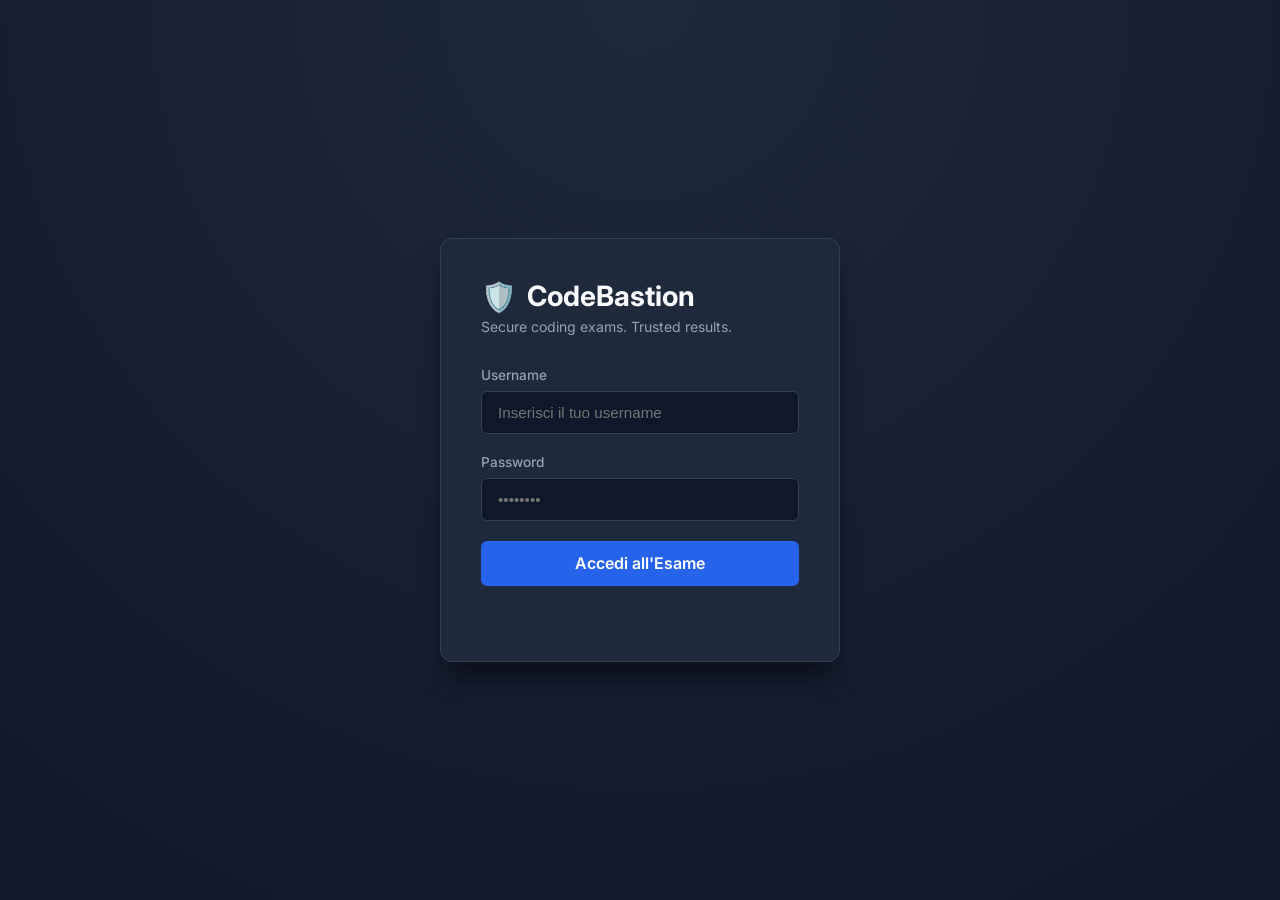
<file: index.html>
<!doctype html>
<html lang="it">
    <head>
        <meta charset="UTF-8" />
        <meta name="viewport" content="width=device-width, initial-scale=1.0" />
        <title>CodeBastion — Secure coding exams. Trusted results.</title>

        <!-- Google Fonts -->
        <link rel="preconnect" href="https://fonts.googleapis.com">
        <link rel="preconnect" href="https://fonts.gstatic.com" crossorigin>
        <link href="https://fonts.googleapis.com/css2?family=Inter:wght@400;500;600;700&family=JetBrains+Mono:wght@400;500&display=swap" rel="stylesheet">

        <link rel="stylesheet" href="css/style.css" />

        <!-- Pyodide and Dependencies  -->
        <script src="lib/pyodide/pyodide.js"></script>
        <script src="lib/jszip.min.js"></script>
        <script src="lib/crypto-js.min.js"></script>

        <!-- Monaco Editor (Locale) -->
        <script src="lib/monaco/vs/loader.js"></script>
    </head>

    <body>
        <!-- Schermata di Login -->
        <div id="start-screen" class="auth-container">
            <div class="auth-card">
                <div class="brand-logo">
                    <span class="shield-icon">🛡️</span>
                    <h1>CodeBastion</h1>
                </div>
                <p class="subtitle">Secure coding exams. Trusted results.</p>
                
                <form id="login-form" onsubmit="return false;">
                    <div class="form-group">
                        <label for="username">Username</label>
                        <input id="username" type="text" placeholder="Inserisci il tuo username" autocomplete="off" />
                    </div>
                    
                    <div class="form-group">
                        <label for="password">Password</label>
                        <input id="password" type="password" placeholder="••••••••" />
                    </div>

                    <button id="login-btn" class="btn btn-primary btn-block">
                        <span>Accedi all'Esame</span>
                    </button>

                    <div id="login-error" class="error-message"></div>
                </form>
            </div>
        </div>

        <!-- Schermata Esame (IDE Layout) -->
        <div id="exam-screen" class="ide-container" hidden>
            <!-- Top Navbar / Info Bar -->
            <header class="ide-header">
                <div class="brand-mini">
                    <span class="shield-icon">🛡️</span>
                    <span class="brand-name">CodeBastion</span>
                </div>

                <div class="status-bar">
                    <div class="status-item">
                        <span class="status-label">Candidato</span>
                        <strong id="display-name" class="status-value">—</strong>
                    </div>

                    <div class="status-item">
                        <span class="status-label">Tempo Rimanente</span>
                        <strong id="timer" class="status-value timer-badge">00:00:00</strong>
                    </div>

                    <div class="status-item">
                        <span class="status-label">Focus Perso</span>
                        <strong id="focus-count" class="status-value warning-badge">0</strong>
                    </div>

                    <div class="status-item">
                        <span class="status-label">Python Environment</span>
                        <strong id="python-status" class="status-value status-pill offline">🔴 Not Ready</strong>
                    </div>
                </div>
            </header>

            <!-- Main IDE Workspace -->
            <main class="ide-workspace">
                <!-- Editor Panel -->
                <section class="panel editor-panel">
                    <div class="panel-header">
                        <span class="panel-title">📄 main.py</span>
                        <div class="panel-actions">
                            <button id="run-btn" class="btn btn-success btn-sm">▶ Esegui</button>
                            <button id="save-btn" class="btn btn-secondary btn-sm">💾 Salva</button>
                            <button id="submit-btn" class="btn btn-danger btn-sm">🚀 Consegna</button>
                        </div>
                    </div>
                    <div id="editor" class="editor-container"></div>
                </section>

                <!-- Console / Output Panel -->
                <section id="output" class="panel output-panel">
                    <div class="panel-header">
                        <span class="panel-title">🖥 Console Output</span>
                    </div>
                    <pre id="console-output" class="console-body" placeholder="L'output del tuo codice apparirà qui..."></pre>
                    <div class="output-container">
                        <pre id="output"></pre>
                        
                        <!-- Riga di input integrata nel terminale (nascosta di default) -->
                        <div id="terminal-input-row" class="terminal-input-row" hidden style="display: none;">
                            <span class="terminal-prompt-symbol">&gt;</span>
                            <input id="terminal-input-field" type="text" autocomplete="off" placeholder="Scrivi e premi Invio..." onkeydown="handleTerminalKeyDown(event)">
                        </div>
                    </div>
                </section>
            </main>
        </div>

        <!-- Overlay di Avviso Focus -->
        <div id="warning" class="warning-overlay" hidden style="display: none;">
            <div class="warning-modal">
                <div class="warning-icon">⚠️</div>
                <h2>ATTENZIONE!</h2>
                <p>Hai abbandonato la finestra dell'esame.<br />L'evento è stato registrato nei log di sicurezza.</p>
            </div>
        </div>

        <audio id="alert-sound">
            <source src="assets/beep.mp3" type="audio/mpeg" />
        </audio>

        <script src="js/timer.js"></script>
        <script src="js/storage.js"></script>
        <script src="js/monitor.js"></script>
        <script src="js/editor.js"></script>
        <script src="js/auth.js"></script>

        <script src="js/python.js"></script>
        <script src="js/config.js"></script>
        <script src="js/crypto.js"></script>
        <script src="js/zip.js"></script>

        <script src="js/app.js"></script>
    </body>
</html>
</file>
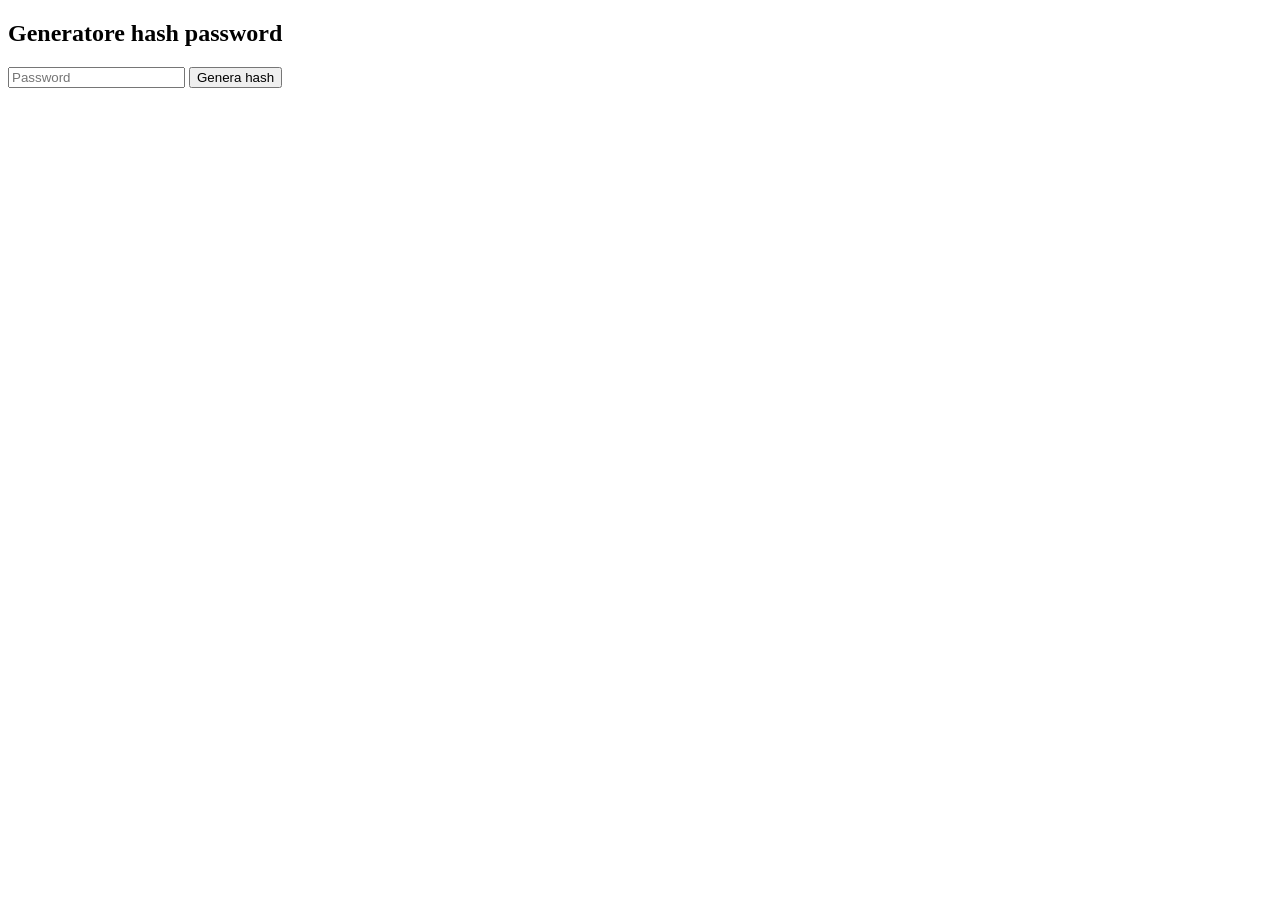
<file: generate_hash.html>
<!DOCTYPE html>
<html>
<head>
<title>Generatore SHA-256</title>
</head>

<body>

<h2>Generatore hash password</h2>

<input id="password" type="password" placeholder="Password">

<button onclick="generate()">
Genera hash
</button>

<p id="result"></p>


<script>

async function sha256(message){

    const data =
        new TextEncoder()
        .encode(message);


    const hashBuffer =
        await crypto.subtle.digest(
            "SHA-256",
            data
        );


    return Array.from(
        new Uint8Array(hashBuffer)
    )
    .map(
        b =>
        b.toString(16)
        .padStart(2,"0")
    )
    .join("");

}


async function generate(){

    const password =
        document
        .getElementById("password")
        .value;


    const hash =
        await sha256(password);


    document
    .getElementById("result")
    .innerText =
        hash;

}

</script>

</body>
</html>
</file>
<file: css/style.css>
/* ==========================================================================
   CodeBastion - Modern Dark Theme
   ========================================================================== */

:root {
    --bg-dark: #0f172a;
    --bg-card: #1e293b;
    --bg-panel: #182232;
    --bg-input: #0f172a;
    
    --border-color: #334155;
    --border-focus: #3b82f6;

    --text-main: #f8fafc;
    --text-muted: #94a3b8;
    
    --primary: #2563eb;
    --primary-hover: #1d4ed8;
    --success: #10b981;
    --success-hover: #059669;
    --danger: #ef4444;
    --danger-hover: #dc2626;
    --warning: #f59e0b;

    --font-sans: 'Inter', system-ui, -apple-system, sans-serif;
    --font-mono: 'JetBrains Mono', Consolas, monospace;
}

* {
    box-sizing: border-box;
    margin: 0;
    padding: 0;
}

body {
    font-family: var(--font-sans);
    background-color: var(--bg-dark);
    color: var(--text-main);
    height: 100vh;
    overflow: hidden;
}

/* ==========================================================================
   1. Auth / Login Screen
   ========================================================================== */

.auth-container {
    display: flex;
    justify-content: center;
    align-items: center;
    height: 100vh;
    background: radial-gradient(circle at top, #1e293b 0%, #0f172a 100%);
}

.auth-card {
    background: var(--bg-card);
    border: 1px solid var(--border-color);
    padding: 2.5rem;
    border-radius: 12px;
    width: 100%;
    max-width: 400px;
    box-shadow: 0 20px 25px -5px rgba(0, 0, 0, 0.5);
}

.brand-logo {
    display: flex;
    align-items: center;
    gap: 10px;
    margin-bottom: 0.25rem;
}

.brand-logo h1 {
    font-size: 1.75rem;
    font-weight: 700;
    color: var(--text-main);
}

.shield-icon {
    font-size: 1.8rem;
}

.subtitle {
    color: var(--text-muted);
    font-size: 0.875rem;
    margin-bottom: 2rem;
}

.form-group {
    margin-bottom: 1.25rem;
    display: flex;
    flex-direction: column;
    gap: 0.5rem;
}

.form-group label {
    font-size: 0.85rem;
    font-weight: 500;
    color: var(--text-muted);
}

.form-group input {
    background: var(--bg-input);
    border: 1px solid var(--border-color);
    color: var(--text-main);
    padding: 0.75rem 1rem;
    border-radius: 6px;
    font-size: 0.95rem;
    outline: none;
    transition: border-color 0.2s;
}

.form-group input:focus {
    border-color: var(--border-focus);
}

.error-message {
    color: var(--danger);
    font-size: 0.85rem;
    margin-top: 1rem;
    text-align: center;
    min-height: 1.2rem;
}

/* ==========================================================================
   2. Buttons
   ========================================================================== */

.btn {
    font-family: var(--font-sans);
    font-weight: 600;
    border: none;
    border-radius: 6px;
    cursor: pointer;
    padding: 0.6rem 1.2rem;
    font-size: 0.875rem;
    transition: all 0.15s ease-in-out;
    display: inline-flex;
    align-items: center;
    justify-content: center;
    gap: 6px;
}

.btn-block {
    width: 100%;
    padding: 0.8rem;
    font-size: 1rem;
}

.btn-primary { background: var(--primary); color: white; }
.btn-primary:hover { background: var(--primary-hover); }

.btn-success { background: var(--success); color: white; }
.btn-success:hover { background: var(--success-hover); }

.btn-secondary { background: #475569; color: white; }
.btn-secondary:hover { background: #334155; }

.btn-danger { background: var(--danger); color: white; }
.btn-danger:hover { background: var(--danger-hover); }

.btn-sm { padding: 0.4rem 0.8rem; font-size: 0.8rem; }

/* ==========================================================================
   3. IDE Workspace Layout
   ========================================================================== */

.ide-container {
    display: flex;
    flex-direction: column;
    height: 100vh;
}

.ide-header {
    background: var(--bg-card);
    border-bottom: 1px solid var(--border-color);
    padding: 0.75rem 1.5rem;
    display: flex;
    justify-content: space-between;
    align-items: center;
}

.brand-mini {
    display: flex;
    align-items: center;
    gap: 8px;
    font-weight: 700;
    font-size: 1.1rem;
}

.status-bar {
    display: flex;
    gap: 1.5rem;
    align-items: center;
}

.status-item {
    display: flex;
    flex-direction: column;
    align-items: flex-end;
    font-size: 0.75rem;
    color: var(--text-muted);
}

.status-value {
    font-size: 0.9rem;
    color: var(--text-main);
    font-family: var(--font-mono);
}

.timer-badge {
    color: var(--border-focus);
    font-weight: 600;
}

.warning-badge {
    color: var(--warning);
}

.status-pill {
    font-size: 0.75rem;
    padding: 2px 8px;
    border-radius: 12px;
    background: #334155;
}

/* Workspace Panels */

.ide-workspace {
    display: grid;
    grid-template-rows: 1fr 220px;
    flex: 1;
    gap: 8px;
    padding: 8px;
    background: var(--bg-dark);
}

.panel {
    background: var(--bg-panel);
    border: 1px solid var(--border-color);
    border-radius: 8px;
    display: flex;
    flex-direction: column;
    overflow: hidden;
}

.panel-header {
    background: var(--bg-card);
    padding: 0.5rem 1rem;
    border-bottom: 1px solid var(--border-color);
    display: flex;
    justify-content: space-between;
    align-items: center;
}

.panel-title {
    font-size: 0.85rem;
    font-weight: 600;
    color: var(--text-muted);
}

.panel-actions {
    display: flex;
    gap: 8px;
}

.editor-container {
    flex: 1;
    width: 100%;
    height: 100%;
}

.output-panel {
    background: #090d16;
}

.console-body {
    padding: 1rem;
    font-family: var(--font-mono);
    font-size: 0.875rem;
    color: #38bdf8;
    overflow-y: auto;
    flex: 1;
    white-space: pre-wrap;
}

.terminal-input-row {
    display: flex;
    align-items: center;
    gap: 8px;
    padding: 8px 12px;
    background-color: rgba(15, 23, 42, 0.6);
    border-top: 1px solid var(--border-color, #334155);
    font-family: 'JetBrains Mono', Consolas, monospace;
}

.terminal-prompt-symbol {
    color: #38bdf8;
    font-weight: bold;
}

#terminal-input-field {
    flex: 1;
    background: transparent;
    border: none;
    outline: none;
    color: #f8fafc;
    font-family: inherit;
    font-size: 0.95rem;
}

#terminal-input-field::placeholder {
    color: #64748b;
}

/* ==========================================================================
   4. Security / Warning Overlay
   ========================================================================== */
/* Regola fondamentale per nascondere qualsiasi elemento con attributo hidden */
[hidden] {
    display: none !important;
}

/* Regola della modal warning */
.warning-overlay {
    position: fixed;
    top: 0;
    left: 0;
    width: 100vw;
    height: 100vh;
    background: rgba(15, 23, 42, 0.95);
    backdrop-filter: blur(4px);
    display: none; /* <-- Assicurati che qui ci sia 'none' e NON 'flex' */
    justify-content: center;
    align-items: center;
    z-index: 9999;
}

.warning-modal {
    background: var(--bg-card);
    border: 2px solid var(--danger);
    padding: 2.5rem;
    border-radius: 12px;
    text-align: center;
    max-width: 450px;
    box-shadow: 0 0 30px rgba(239, 68, 68, 0.3);
}

.warning-icon {
    font-size: 3rem;
    margin-bottom: 1rem;
}

.warning-modal h2 {
    color: var(--danger);
    margin-bottom: 0.5rem;
}

.warning-modal p {
    color: var(--text-muted);
    font-size: 0.95rem;
    line-height: 1.5;
}
</file>
